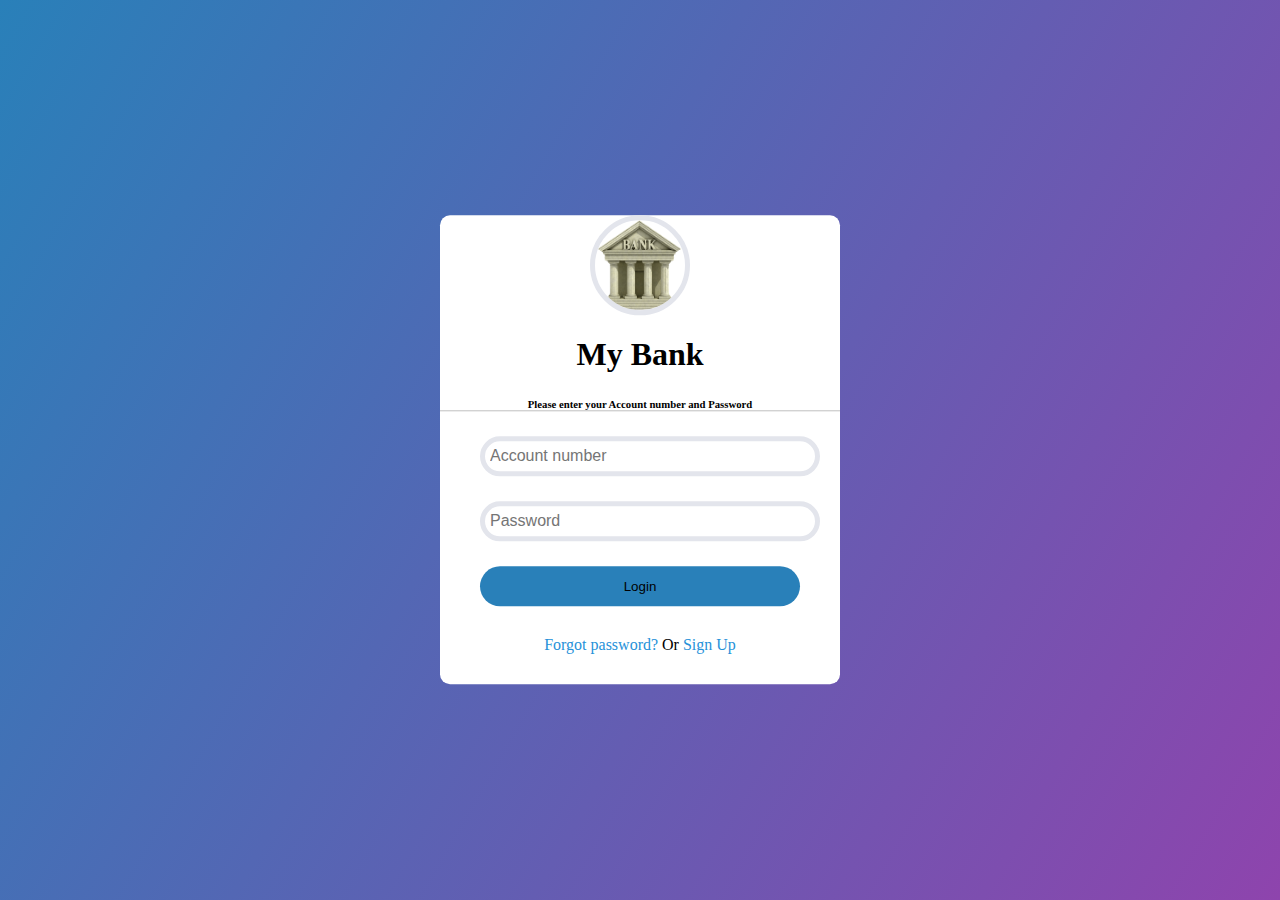
<file: index.html>
<!DOCTYPE html>
<html lang="en">
<head>
    <meta charset="UTF-8">
    <meta http-equiv="X-UA-Compatible" content="IE=edge">
    <meta name="viewport" content="width=device-width, initial-scale=1.0">
    <title>Index</title>
    <!-- CSS only -->
<!-- <link href="https://cdn.jsdelivr.net/npm/bootstrap@5.2.2/dist/css/bootstrap.min.css" rel="stylesheet" integrity="sha384-Zenh87qX5JnK2Jl0vWa8Ck2rdkQ2Bzep5IDxbcnCeuOxjzrPF/et3URy9Bv1WTRi" crossorigin="anonymous"> -->
<!-- JavaScript Bundle with Popper -->
    <!-- <script src="https://cdn.jsdelivr.net/npm/bootstrap@5.2.2/dist/js/bootstrap.bundle.min.js" integrity="sha384-OERcA2EqjJCMA+/3y+gxIOqMEjwtxJY7qPCqsdltbNJuaOe923+mo//f6V8Qbsw3" crossorigin="anonymous"></script> -->
    <link rel="stylesheet" href="./signin.css">
</head>
<body>
    <div class="container">
        
        
            <div class="image">
                <img src="./Images/R.png" alt="" >
            </div>
            <h1>My Bank</h1>
            <h6>Please enter your Account number and Password</h6>
            <form method="post">
            <div class="txt_field">
            <input type="text" id="login_acno" class="form-control" placeholder="Account number">
            </div>
            <div class="txt_field">
            <input type="password" id="login_pswd" class="form-control" placeholder="Password">
            </div>
            <div class="btn">
            <button type="button" class="btn1" onclick="Login()">Login</button>
            </div>
            <div class="pass">
            <a href="#">Forgot password?</a> Or <a href="./signup.html">Sign Up</a>
            </div>
            </form>
     
    </div>

    
      
</body>
<script src="./bank.js"></script>
</html>
</file>
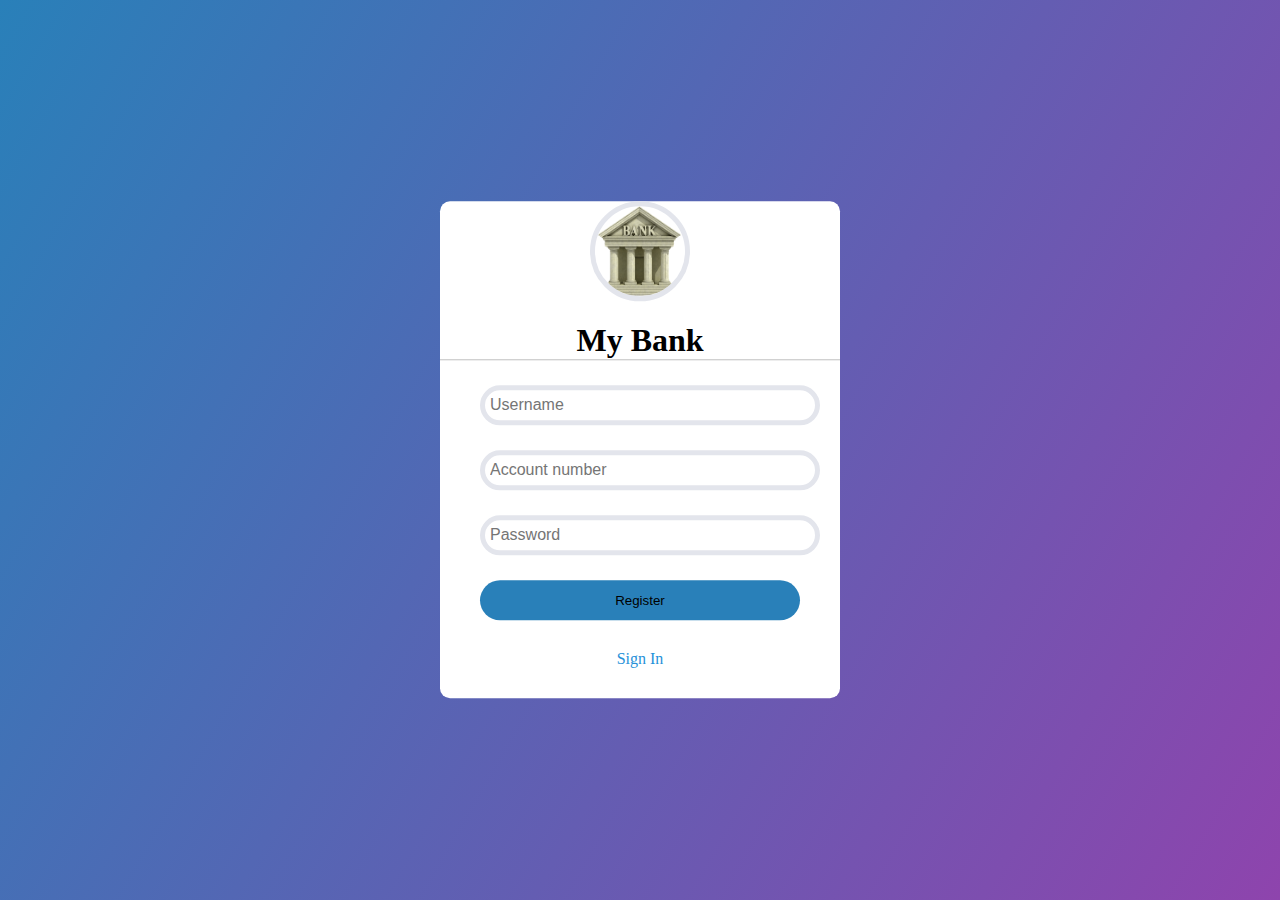
<file: signup.html>
<!DOCTYPE html>
<html lang="en">
<head>
    <meta charset="UTF-8">
    <meta http-equiv="X-UA-Compatible" content="IE=edge">
    <meta name="viewport" content="width=device-width, initial-scale=1.0">
    <title>Register</title>
    <!-- <link href="https://cdn.jsdelivr.net/npm/bootstrap@5.2.2/dist/css/bootstrap.min.css" rel="stylesheet" integrity="sha384-Zenh87qX5JnK2Jl0vWa8Ck2rdkQ2Bzep5IDxbcnCeuOxjzrPF/et3URy9Bv1WTRi" crossorigin="anonymous">
    <script src="https://cdn.jsdelivr.net/npm/bootstrap@5.2.2/dist/js/bootstrap.bundle.min.js" integrity="sha384-OERcA2EqjJCMA+/3y+gxIOqMEjwtxJY7qPCqsdltbNJuaOe923+mo//f6V8Qbsw3" crossorigin="anonymous"></script> -->
    <link rel="stylesheet" href="./signup.css">
</head>
<body>
    <div class="container">
         <div class="image">
            <img src="Images/R.png">
        </div>
        <h1>My Bank</h1>
        <form method="post">
            <div class="txt_field">
            <input type="text" id="reg_uname" class="form-control" placeholder="Username">
            </div>
            <div class="txt_field">
            <input type="text" id="reg_acno" class="form-control" placeholder="Account number">
            </div>
            <div class="txt_field">
            <input type="password" id="reg_pswd" class="form-control" placeholder="Password">
            </div>
            <div class="btn">
            <button type="submit" class="btn1" onclick="Register()">Register</button>
            </div>
            <div class="pass">
            <a href="./index.html">Sign In</a>
            </div>
        </form>
    </div>
</body>
<script src="./bank.js"></script>
</html>
</file>
<file: signin.css>
body{
    margin: 0;
    padding: 0;
    font-family: montserrat;
    background: linear-gradient(120deg, #2980b9, #8e44ad);
    height: 100vh;
    overflow: hidden;
}
.container{
    position: absolute;
    top: 50%;
    left: 50%;
    transform: translate(-50%, -50%);
    width: 400px;
    background: white;
    border-radius: 10px;
}
.image{
    display: flex;
    justify-content: center;
    align-items: center;
}
.image img{
    height: 90px;
    width: 90px;
    border-radius: 50%;
    border: 5px solid #e3e5ec;
}
h1{
    text-align: center;
}
h6{
    text-align: center;
    border-bottom: 1px solid silver;
}
.container form{
    padding: 0 40px;
    box-sizing: border-box;
}
form .txt_field{
    position: relative;
   
    margin: 25px 0;
}
.txt_field input{
    width: 100%;
    padding: 0 5px;
    height: 30px;
    font-size: 16px;
    border-radius: 25px;
    border: 5px solid #e3e5ec;
}
.btn1{
    border-radius: 25px 25px 25px 25px;
    width: 100%;
    height: 40px;
    background-color: #2980b9;
    padding: 0 5px;
    border: 5px;
}
.btn1:hover{
    border-color: #2691d9;
    transition: .5s;
}
.pass{
    margin: 30px 0;
    text-align: center;
    font-size: 16px;
}
.pass a{
    color: #2691d9;
    text-decoration: none;
}
.pass a:hover{
text-decoration: underline;
}
</file>
<file: signup.css>
body{
    margin: 0;
    padding: 0;
    font-family: montserrat;
    background: linear-gradient(120deg, #2980b9, #8e44ad);
    height: 100vh;
    overflow: hidden;
}
.container{
    position: absolute;
    top: 50%;
    left: 50%;
    transform: translate(-50%, -50%);
    width: 400px;
    background: white;
    border-radius: 10px;
}
.image{
    display: flex;
    justify-content: center;
    align-items: center;
}
.image img{
    height: 90px;
    width: 90px;
    border-radius: 50%;
    border: 5px solid #e3e5ec;
}
h1{
    text-align: center;
    border-bottom: 1px solid silver;
}

.container form{
    padding: 0 40px;
    box-sizing: border-box;
}
form .txt_field{
    position: relative;
   
    margin: 25px 0;
}
.txt_field input{
    width: 100%;
    padding: 0 5px;
    height: 30px;
    font-size: 16px;
    border-radius: 25px;
    border: 5px solid #e3e5ec;
}
.btn1{
    border-radius: 25px 25px 25px 25px;
    width: 100%;
    height: 40px;
    background-color: #2980b9;
    padding: 0 5px;
    border: 5px;
}
.btn1:hover{
    border-color: #2691d9;
    transition: .5s;
}
.pass{
    margin: 30px 0;
    text-align: center;
    font-size: 16px;
}
.pass a{
    color: #2691d9;
    text-decoration: none;
}
.pass a:hover{
text-decoration: underline;
}
</file>
